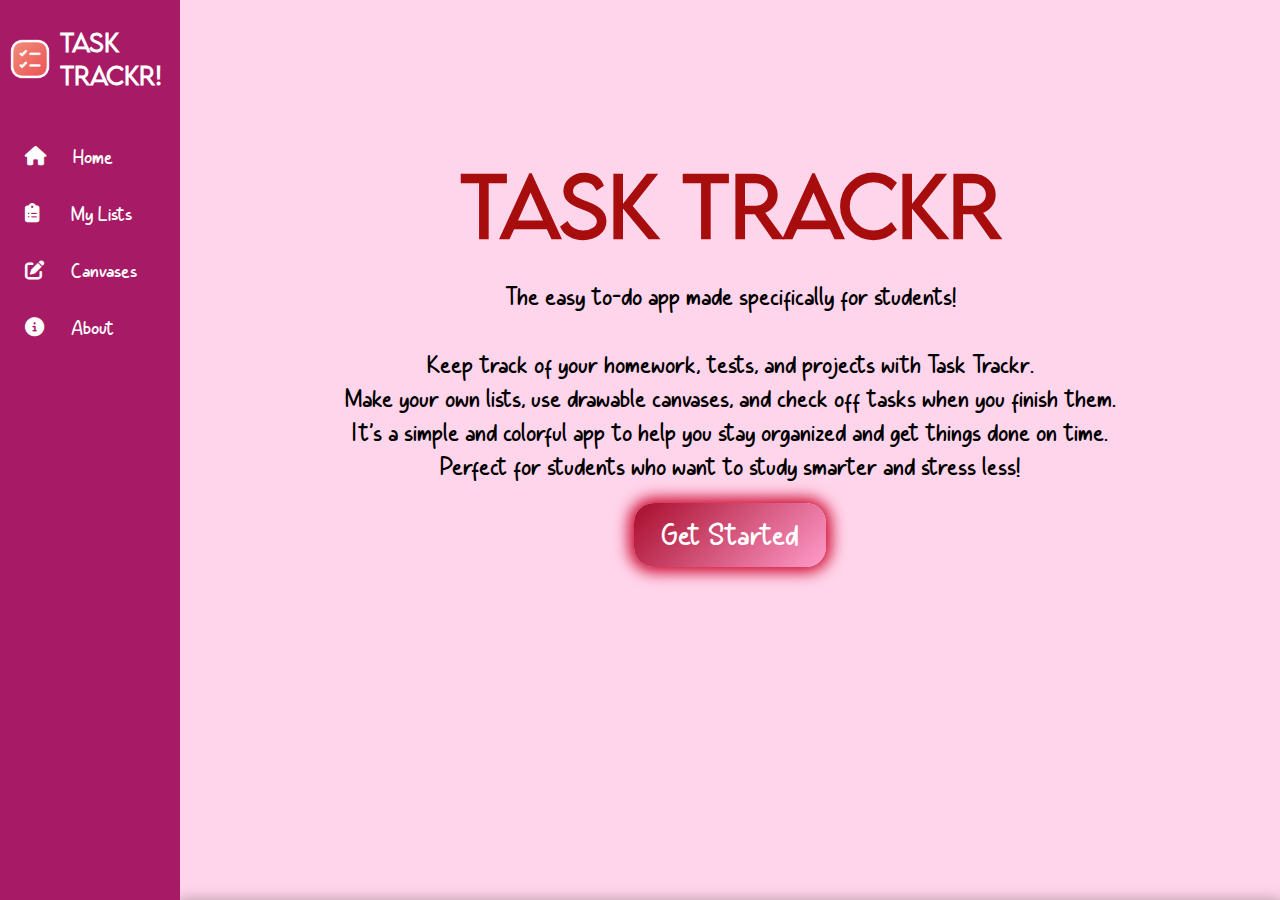
<file: index.html>
<!DOCTYPE html>
<html lang="en">
<head>
    <meta charset="UTF-8">
    <title>Task Trackr!</title>
    <link rel="icon" type="image/x-icon" href="imgs/logo2.png">
    <link rel="stylesheet" href="mainstyle.css">
    <link rel="stylesheet" href="mylists.css">
    <link rel="stylesheet" href="canvases.css">
    <link rel="stylesheet" href="notestyle.css">
    <link rel="stylesheet" href="canvasstyle.css">
    <link rel="stylesheet" href="https://cdnjs.cloudflare.com/ajax/libs/font-awesome/6.5.1/css/all.min.css">
</head>
<body>
    <nav class="sidebar">
        <div class="logo-title">
            <img src="imgs/logo2.png" alt="Logo">
            <h1 class="title">Task<br>Trackr!</h1>
        </div>

        <div class="menu">
            <a href="#home"><button><i class="fas fa-home"></i><span>Home</span></button></a>
            <a href="#mylists"><button><i class="fas fa-clipboard-list"></i><span>My Lists</span></button></a>
            <a href="#canvases"><button><i class="fa-solid fa-pen-to-square"></i><span>Canvases</span></button></a>
            <a href="#about"><button><i class="fas fa-info-circle"></i><span>About</span></button></a>
        </div>
    </nav>

    <div class="main-content">
        <section class="bg1" id="home">
            <div class="sect1">
                <h1 class="heading1">Task Trackr</h1>
                <p class="text1">
                    The easy to-do app made specifically for students!<br><br>
                    Keep track of your homework, tests, and projects with Task Trackr.<br>
                    Make your own lists, use drawable canvases, and check off tasks when you finish them.<br>
                    It’s a simple and colorful app to help you stay organized and get things done on time.<br>
                    Perfect for students who want to study smarter and stress less!
                </p>
                <a class="startLink1" href="#mylists">
                    <button class="startBtn1">Get Started</button>
                </a>
            </div>
        </section>

        <section class="bg2" id="mylists">
            <div id="content">
                    <h1 class="heading2">My Lists</h1>
                    <div id="taskheader">
                        <div id="addnotediv" onclick="popup()">
                            <i class="fa-solid fa-plus plus"></i>
                        </div>
                        <div class="blankdiv"></div>
                        <div class="blankdiv"></div>
                    </div>
                    <div id="listcont">
                        <ul id="tasks-list"></ul>
                    </div>
            </div>
        </section>

        <section class="bg3" id="canvases">
            <div id="canvascontent">
                
                    <h1 class="heading3">Canvases</h1>
                    <div id="canvasheader">
                        <div id="addcanvasdiv" onclick="canvaspopup()">
                            <i class="fa-solid fa-plus plus"></i>
                        </div>
                    </div>
                    <!-- <div id="canvascont">
                        <ul id="canvaslist"></ul>
                    </div> -->
                
            </div>
        </section>

        <section class="bg4" id="about">
            <div class="sect4">
                <h1 class="heading1">About</h1>
                <p class="text1">
                    This was one of my first websites—simple, but I hope helpful.<br><br>
                    Keep track of homework, tests, and projects.<br>
                    canvases and tags are coming soon!<br>
                    It's a simple, colorful app to stay organized and reduce stress.<br><br>
                    — CoolCream
                </p>
            </div>
        </section>
    </div>
    <script src="tasksscript.js"></script>
    <script src="canvas.js"></script>
</body>
</html>
</file>
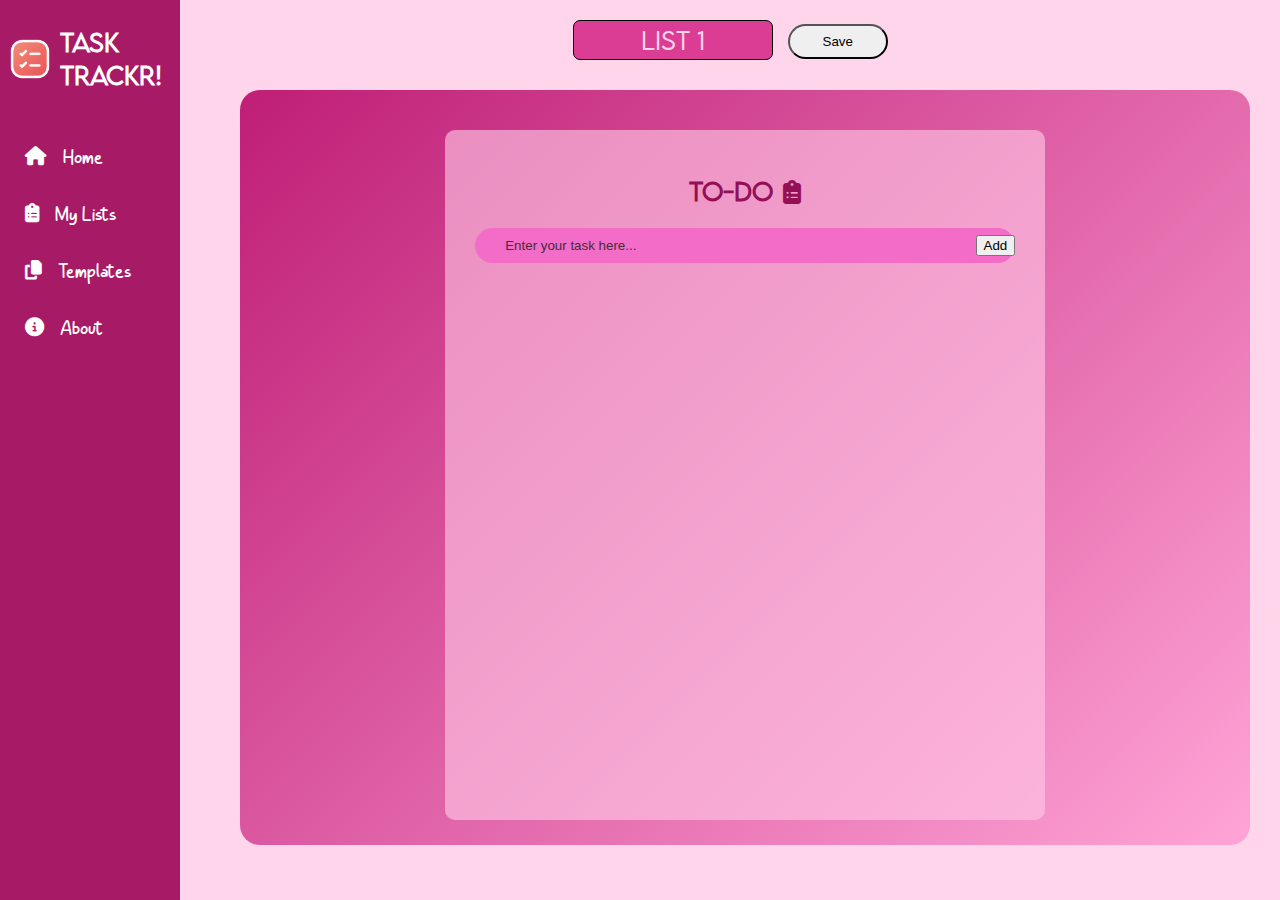
<file: note.html>
<html>
    <head>
        <title id="page-title">*List*</title>
        <link rel="icon" type="image/x-icon" href="imgs/logo2.png"> 
        <link rel="stylesheet" href="notestyle.css">
        <link rel="stylesheet" href="https://cdnjs.cloudflare.com/ajax/libs/font-awesome/6.5.0/css/all.min.css">
    </head>
    <body>
        <nav class="sidebar">
            <div class="logo-title">
                <img src="imgs/logo2.png" alt="Logo">
                <h1 class="title">Task<br>Trackr!</h1>
            </div>

            <div class="menu">
                <a href="index.html"><button><i class="fas fa-home"></i><span>Home</span></button></a>
                <a href="index.html"><button><i class="fas fa-clipboard-list"></i><span>My Lists</span></button></a>
                <a href="index.html"><button><i class="fas fa-copy"></i><span>Templates</span></button></a>
                <a href="index.html"><button><i class="fas fa-info-circle"></i><span>About</span></button></a>
            </div>
        </nav>

        <div class="content">

            <div class="titlecont">
                <input class="titletext" type="text" id="title" placeholder="List 1">
                <button class="changebtn" id="changeTitleBtn">Save</button>
            </div>

            <div class="todocont">
                <div class="todoapp">
                    <div class="appcont">
                        <h2>To-do <i class="fa-solid fa-clipboard-list"></i></h2>
                    </div>
                    <div class="row">
                        <input type="text" id="input-box" placeholder="Enter your task here...">
                        <button onclick="addTask()">Add</button>
                    </div>
                    <div class="listcont">
                        <ul id="list-container">

                        </ul>
                    </div>
                </div>
            </div>
            
        </div>
        <script src="notescript.js"></script>
    </body>
</html>
</file>
<file: mainstyle.css>
@font-face {
    font-family: pine;
    src: url("fonts/PineWords-xRZZR.ttf");
}

@font-face {
    font-family: lemon;
    src: url("fonts/LemonMilkBold-gx2B3.otf");
}

body {
    margin: 0;
    display: flex;
    font-family: lemon;
    background-color: #ffd5eb;
}   

.sidebar {
    width: 60px;
    background-color: #a71a65;
    color: white;
    transition: width 0.3s ease;
    overflow: hidden;
    height: 100vh;
}

.sidebar:hover {
    width: 210px;
}

.logo-title {
    display: flex;
    align-items: center;
    padding: 10px;
    white-space: nowrap;
}

.logo-title img {
    height: 40px;
    margin-right: 10px;
}

.title {
    font-size: 1.5em;
    font-family: lemon;
    opacity: 0;
    transition: opacity 0.3s ease;
}

.sidebar:hover .title {
    opacity: 1;
}

.menu {
    display: flex;
    flex-direction: column;
    justify-content: space-evenly;
    align-items: flex-start;
    padding: 10px;
}

.menu a {
    width: 100%;
    text-decoration: none;
}

.menu button {
    white-space: nowrap;
    font-family: pine;
    background: none;
    border: none;
    color: white;
    font-size: 1em;
    padding: 15px 15px;
    text-align: left;
    width: 100%;
    cursor: pointer;
    display: flex;
    align-items: center;
    gap: 1;
}

.menu button i {
    font-size: 1.2em;
    min-width: 20px;
}

.menu button span {
    margin-left: 10px;
    opacity: 0;
    transition: opacity 0.3s ease;
}

.sidebar:hover .menu button span {
    opacity: 1;
}

.menu button:hover {
    color: #A3BFFA;
    background-color: rgba(255, 255, 255, 0.1);
}

.main-content {
    overflow-y: scroll;
    scroll-behavior: smooth;
    width: 100%;
    height: 100vh;
    display: block;
    justify-content: center;
}

.bg1 {
    width: 100%;
    height: 100vh;
    background-color: #ffd5eb;
}

.bg2 {
    margin: 0;
    width: 100%;
    height: 100vh;
    background-color: #ffb8dd;
}
.bg3 {
    margin: 0;
    width: 100%;
    height: 100vh;
    background-color: #ff69b7;
}
.bg4 {
    margin: 0;
    width: 100%;
    height: 100vh;
    background-color: #f58edd;
}

.sect1 {
    display: flex;
    flex-direction: column;
    align-items: center;
    
}


.content {
    margin-top: 20px;
    display: flex;
}


.heading1 {
    margin-top: 150px;
    margin-bottom: 0;
    text-align: center;
    color: #a80d0d;
    font-size: 5em;
}



.text1 {
   text-align: center;
   font-family: pine; 
   font-size: 1.25em;
}


.startBtn1 {
    height: 4rem;
    width: 12rem;
    background: linear-gradient(135deg, #a80d2c, #ff9cca);
    border: none;
    border-radius: 20px;
    font-family: pine;
    font-size: 1.5em;
    color: #FFFFFF;
    box-shadow: 0 0 15px 5px #cd0029;
    transition: width 0.3s ease;
}

.startBtn1:hover {
    width: 15rem;
    box-shadow: 0 0 15px 5px #770018;
}

.sect2 {
    height: 100%;
    display: flex;
    align-items: center;
    justify-content: center;
}


.heading2 {
    margin-top: 0px;
    text-align: center;
    color: #d42b2b;
    font-size: 2.5em;
}

#content {
    background-color: #f58edd;
    border-radius: 8px;
    box-shadow: 0 10px 15px 10px rgb(0, 0, 0, 0.3);
    overflow: hidden;
    width: 1300px;
    height: 650px;
    padding: 5px;
    box-sizing: border-box;
    text-align: center;
    align-items: center;
    justify-content: center;
    overflow-y: scroll;
    -ms-overflow-style: none;
    scrollbar-width: none;
}

#content::-webkit-scrollbar {
    display: none;
}

#taskheader {
    display: flex;
    align-items: left;
    justify-content: left;
}

.blankdiv {
    background-color: #f58edd;
    border: none;
    padding: 20px;
    border-radius: 8px;
    height: 200px;
    width: 200px;
    margin: 10px;
    display: flex;
    justify-content: center;
    align-items: center;
}

#addnotediv {
    background-color: #ff3aa0;
    border: 1px solid #ddd;
    padding: 20px;
    border-radius: 8px;
    height: 200px;
    width: 200px;
    margin: 10px;
    cursor: pointer;
    display: flex;
    align-items: center;
    justify-content: center;
}

#addnotediv:hover {
    transition: 0.25s ease;
    background-color: #ff2067;
}

#addnotediv i {
    font-size: 70px;
    color: gainsboro;
}

#listcont {
    display: flex;
    align-items: left;
    justify-content: left;
}

#tasks-list {
    list-style-type: none;
    padding: 0;
    margin: 0;
    flex-wrap: wrap;
    text-align: center;
    display: inline-flex;
    justify-content: space-between;
}

.list {
    color: #ffd8f8;
    background-color: #950032;
    margin: 5px 0;
    padding: 20px;
    border-radius: 8px;
    display: flex;
    flex-direction: column;
    align-items: center;
    justify-content: space-between;
    width: 200px;
    height: 200px;
    margin: 10px;
    border-radius: 10px;
    box-shadow: 9px 9px 18px #b3b3b3 -9px -9px 18px #fff;
}

.list span::-webkit-scrollbar {
    display: none;
}


.list span {
    margin-top: 30%;
    font-size: 2em;
    flex-grow: 1;
    word-wrap: break-word;
    overflow-y: scroll;
    -ms-overflow-style: none;
    scrollbar-width: none;
}

#editBtn,
#deleteBtn {
    background-color: #ff6060;
    color: #fff;
    border: none;
    padding: 5px 20px;
    margin: 0 5px;
    cursor: pointer;
    border-radius: 4px;
    font-size: 12px;
    width: 60px;
}

#editBtn {
    background-color: rgb(255, 39, 201);
}

#editBtn:hover {
    background-color: #ff8fea;
}

#deleteBtn:hover {
    background-color: #75003b;
}

#popup-container {
    position: absolute;
    top: 50%;
    left: 50%;
    transform: translate(-50%, -50%);
    width: 900px;
    height: 550px;
    background-color: rgb(255, 184, 244);
    border: 1px solid #ccc;
    box-shadow: 0 0 10px rgba(0, 0, 0, 0.1);
    padding: 20px;
    border-radius: 8px;
    display: flex;
    flex-direction: column;
    text-align: center;
    align-items: center; 
    overflow-y: scroll;  
    -ms-overflow-style: none;
    scrollbar-width: none;
}

#popup-container::-webkit-scrollbar {
    display: none;
}

#btn-container {
    display: flex;
}



#editing-container {
    position: absolute;
    top: 50%;
    left: 50%;
    transform: translate(-50%, -50%);
    width: 1000px;
    height: 600px;
    background-color: rgb(255, 184, 244);
    border: 1px solid #ccc;
    box-shadow: 0 0 10px rgba(0, 0, 0, 0.1);
    padding: 20px;
    border-radius: 8px;
    display: flex;
    flex-direction: column;
    text-align: center;
    align-items: center;
    justify-content: center;
}

#submitBtn, #closeBtn {
    width: 150px;
    background-color: #ff22b5;
    color: #fff;
    font-size: 14px;
    border: none;
    border-radius: 5px;
    padding: 10px;
    cursor: pointer;
    margin: 10px;
    font-family: pine;
    font-weight: 100;
}

#closeBtn {
    background-color: rgb(58, 58, 58);
}
</file>
<file: mylists.css>
/* "My Lists" Section */
#content {
    margin-top: 0;
    width: 100%;
    height: 100%;
    background-color: #f58edd;
    padding: 5px;
    box-sizing: border-box;
    overflow-y: scroll;
    scrollbar-width: none;
}

#content::-webkit-scrollbar {
    display: none;
}

#taskheader {
    display: flex;
    align-items: flex-start;
    justify-content: flex-start;
}

/* Blank Div & Add Note Div */
.blankdiv, #addnotediv {
    height: 200px;
    width: 200px;
    margin: 10px;
    border-radius: 8px;
    display: flex;
    align-items: center;
    justify-content: center;
}

.blankdiv {
    background-color: #f58edd;
    border: none;
    padding: 20px;
}

#addnotediv {
    background-color: #ff3aa0;
    padding: 20px;
    border: 1px solid #ddd;
    cursor: pointer;
    transition: background-color 0.25s ease;
}

#addnotediv:hover {
    background-color: #ff2067;
}

#addnotediv i {
    font-size: 90px;
    color: gainsboro;
}

/* List Container */
#listcont {
    display: flex;
    align-items: flex-start;
    justify-content: flex-start;
}

#tasks-list {
    display: inline-flex;
    flex-wrap: wrap;
    list-style: none;
    margin: 0;
    padding: 0;
    justify-content: space-between;
    text-align: center;
}

/* Individual List Item */
.list {
    width: 200px;
    height: 200px;
    margin: 10px;
    padding: 20px;
    border-radius: 10px;
    background-color: #9f214b;
    box-shadow: 5px 5px 10px 5px #4f1b2c;
    color: #ffd8f8;
    display: flex;
    flex-direction: column;
    align-items: center;
    justify-content: space-between;
    transition: box-shadow 0.3s ease;
}

.list:hover {
    box-shadow: 5px 5px 20px 5px #ff5db8;
}

.list span {
    font-size: 2em;
    margin-top: 30%;
    flex-grow: 1;
    overflow-y: scroll;
    word-wrap: break-word;
    scrollbar-width: none;
}

.list span::-webkit-scrollbar {
    display: none;
}

/* Buttons in Notes */
#editBtn, #deleteBtn {
    width: 60px;
    padding: 5px 20px;
    margin: 0 5px;
    font-size: 12px;
    border: none;
    border-radius: 4px;
    cursor: pointer;
    color: #fff;
    transition: background-color 0.3s ease;
}

#editBtn {
    background-color: rgb(255, 39, 201);
}

#editBtn:hover {
    background-color: #ff8fea;
}

#deleteBtn {
    background-color: #ff6060;
}

#deleteBtn:hover {
    background-color: #75003b;
}

/* Popup */
#popup-container {
    position: absolute;
    top: 50%;
    left: 50%;
    width: 900px;
    height: 550px;
    padding: 20px;
    background-color: rgb(255, 184, 244);
    border-radius: 8px;
    transform: translate(-50%, -50%);
    display: flex;
    flex-direction: column;
    align-items: center;
    text-align: center;
    overflow-y: scroll;
    box-shadow: 0 0 10px rgba(0, 0, 0, 0.1);
    scrollbar-width: none;
}

#popup-container::-webkit-scrollbar {
    display: none;
}

#btn-container {
    display: flex;
}

/* Submit & Close Buttons */
#submitBtn, #closeBtn {
    width: 150px;
    padding: 10px;
    margin: 10px;
    border: none;
    font-size: 14px;
    border-radius: 5px;
    cursor: pointer;
    color: #fff;
    font-family: pine;
    font-weight: 100;
    transition: background-color 0.3s ease;
}

#submitBtn {
    background-color: #ff22b5;
}

#submitBtn:hover {
    background-color: #d51d94;
}

#closeBtn {
    background-color: rgb(58, 58, 58);
}

#closeBtn:hover {
    background-color: #333;
}
</file>
<file: canvases.css>
/* "Canvases" Section */
#canvascontent {
    margin-top: 0;
    width: 100%;
    height: 100%;
    background-color: #ff5ba8;
    padding: 5px;
    box-sizing: border-box;
    overflow-y: scroll;
    scrollbar-width: none;
}

#content::-webkit-scrollbar {
    display: none;
}

#canvasheader {
    display: flex;
    align-items:center;
    justify-content: center;
}

#addcanvasdiv {
    height: 200px;
    width: 200px;
    margin: 10px 10px 10px 50px;
    border-radius: 8px;
    display: flex;
    align-items: center;
    justify-content: center;
    background-color: #c8005d;
    padding: 20px;
    border: 1px solid #ddd;
    cursor: pointer;
}


#addcanvasdiv:hover {
    transition: background-color 0.25s ease;
    background-color: #940047;
}

#addcanvasdiv i {
    font-size: 90px;
    color: gainsboro;
}

#canvascont {
    display: flex;
    align-items: flex-start;
    justify-content: flex-start;
}

#canvaslist {
    display: inline-flex;
    flex-wrap: wrap;
    list-style: none;
    margin: 0;
    padding: 0;
    justify-content: space-between;
    text-align: center;
}

.boardlist {
    width: 200px;
    height: 200px;
    margin: 10px;
    padding: 20px;
    border-radius: 10px;
    background-color: #ffd2e1;
    color: #ffd8f8;
    box-shadow: 9px 9px 18px #b3b3b3, -9px -9px 18px #fff;
    display: flex;
    flex-direction: column;
    align-items: center;
    justify-content: space-between;
}

.boardlist span {
    font-size: 2em;
    margin-top: 30%;
    flex-grow: 1;
    overflow-y: scroll;
    word-wrap: break-word;
    scrollbar-width: none;
}

.boardlist span::-webkit-scrollbar {
    display: none;
}

/* Buttons in canvases */
#editBtn,
#deleteBtn {
    width: 60px;
    padding: 5px 20px;
    margin: 0 5px;
    font-size: 12px;
    border: none;
    border-radius: 4px;
    cursor: pointer;
    color: #fff;
}

#editBtn {
    background-color: rgb(255, 39, 201);
}

#editBtn:hover {
    background-color: #ff8fea;
}

#deleteBtn {
    background-color: #ff6060;
}

#deleteBtn:hover {
    background-color: #75003b;
}

/* Popup */
#canvaspopup {
    position: absolute;
    top: 50%;
    left: 50%;
    width: 1200px;
    height: 650px;
    background-color: rgb(255, 184, 244);
    border: 1px solid #42000e;
    border-radius: 8px;
    transform: translate(-50%, -50%);
    display: flex;
    align-items: center;
    justify-content: flex-start;
    overflow-y: scroll;
    box-shadow: 0 0 10px rgba(0, 0, 0, 0.1);
    scrollbar-width: none;
}

#popup-container::-webkit-scrollbar {
    display: none;
}

#btn-container {
    display: flex;
}

#submitBtn, #closeBtn {
    width: 150px;
    padding: 10px;
    margin: 10px;
    border: none;
    font-size: 14px;
    border-radius: 5px;
    cursor: pointer;
    color: #fff;
    font-family: pine;
    font-weight: 100;
}

#submitBtn {
    background-color: #ff22b5;
}

#closeBtn {
    background-color: rgb(58, 58, 58);
}
</file>
<file: notestyle.css>
/* Font Faces */
@font-face {
    font-family: pine;
    src: url("fonts/PineWords-xRZZR.ttf");
}

@font-face {
    font-family: lemon;
    src: url("fonts/LemonMilkLight-owxMq.otf");
}

/* Global Styling */
body {
    margin: 0;
    display: flex;
    font-family: lemon, sans-serif;
    background-color: #ffd5eb;
}

/* Sidebar */
.sidebar {
    width: 60px;
    background-color: #a71a65;
    color: white;
    transition: width 0.3s ease;
    overflow: hidden;
    height: 100vh;
}

.sidebar:hover {
    width: 210px;
    overflow: visible;
}

.logo-title {
    display: flex;
    align-items: center;
    padding: 10px;
    white-space: nowrap;
}

.logo-title img {
    height: 40px;
    margin-right: 10px;
}

.title {
    font-size: 1.5em;
    font-family: lemon;
    opacity: 0;
    transition: opacity 0.3s ease;
}

.sidebar:hover .title {
    opacity: 1;
}

.menu {
    display: flex;
    flex-direction: column;
    align-items: flex-start;
    padding: 10px;
}

.menu a {
    width: 100%;
    text-decoration: none;
}

.menu button {
    font-family: pine;
    font-size: 1em;
    background: none;
    border: none;
    color: white;
    padding: 15px;
    width: 100%;
    display: flex;
    align-items: center;
    gap: 1em;
    cursor: pointer;
    text-align: left;
    transition: background-color 0.3s ease, color 0.3s ease;
}

.menu button:hover {
    color: #A3BFFA;
    background-color: rgba(255, 255, 255, 0.1);
}

.menu button span {
    opacity: 0;
    transition: opacity 0.3s ease;
}

.sidebar:hover .menu button span {
    opacity: 1;
}

.menu button i {
    font-size: 1.2em;
}

/* Todo Editor Layout */
.maintext {
    margin-top: 60px;
    margin-left: 60px;
}

.content {
    width: 100%;
    overflow-x: scroll;
    scrollbar-width: none;
}

.content::-webkit-scrollbar {
    display: none;
}

/* Title and Change Button */
.titlecont {
    position: relative;
    top: 20px;
    display: flex;
    justify-content: center;
}

.titletext {
    width: 200px;
    height: 40px;
    text-align: center;
    font-family: lemon;
    font-size: 1.5em;
    color: white;
    background-color: #da3d93;
    border: 1px solid black;
    border-radius: 7px;
}

.titletext::placeholder {
    color: #ffd5eb;
}

.changebtn {
    margin-left: 15px;
    margin-top: 4px;
    width: 100px;
    height: 35px;
    padding: 0;
    border-radius: 20px;
    text-align: center;
}

/* Todo Container */
.todocont {
    margin: 50px 0 0 60px;
    width: 90%;
    min-width: 100vh;
    min-height: 80vh;
    height: fit-content;
    padding: 10px 10px 25px;
    background: linear-gradient(135deg, #bf1e76, #ffa4d6);
    border-radius: 20px;
    display: flex;
    justify-content: center;
}

.todoapp {
    width: 100%;
    max-width: 540px;
    background: #ffc7e6a0;
    padding: 40px 30px 70px;
    margin-top: 30px;
    border-radius: 10px;
}

.appcont {
    display: flex;
    flex-direction: column;
    justify-content: center;
}

/* Header */
.todoapp h2 {
    color: #931056;
    display: flex;
    align-items: center;
    margin: 5px auto 20px;
}

.todoapp h2 i {
    margin-left: 10px;
}

/* Input Row */
.row {
    display: flex;
    align-items: center;
    justify-content: space-between;
    background: #f36dc8;
    border-radius: 30px;
    padding-left: 20px;
    margin-bottom: 25px;
}

#input-box {
    flex: 1;
    border: none;
    outline: none;
    background: transparent;
    padding: 10px;
}

#input-box::placeholder {
    color: #482a3a;
}

#tag {
    border-radius: 10px;
    border: 0.5px solid black;
    background: #ff2fbd;
    width: 100px;
    margin-right: 10px;
}

#tag::placeholder {
    font-size: 1em;
    color: #482a3a;
}

.add {
    border: none;
    outline: none;
    padding: 16px 50px;
    background: #ff1281;
    color: #f1bbd9;
    font-size: 1em;
    border-radius: 40px;
    cursor: pointer;
}

/* Task List */
#list-container li {
    list-style: none;
    font-size: 1.5em;
    font-family: pine;
    color: #280418;
    padding: 12px 8px 12px 35px;
    position: relative;
    text-align: left;
    user-select: none;
    cursor: pointer;
    display: flex;
    align-items: center;
}

#list-container li::before {
    content: '';
    position: absolute;
    top: 18px;
    left: 0;
    height: 28px;
    width: 28px;
    border-radius: 50%;
    background-size: cover;
    background-position: center;
    background-image: url('imgs/unchecked.svg');
}

#list-container li.checked {
    color: #ff3b69;
    text-decoration: line-through;
}

#list-container li.checked::before {
    background-image: url('imgs/checked.svg');
}

.task-tag {
    margin-right: 10px;
    font-size: 0.9em;
    color: #610059;
    font-family: pine;
    position: absolute;
    right: 60px;
    top: 50%;
    transform: translateY(-50%);
}

.close-btn {
    position: absolute;
    top: 15px;
    right: 20px;
    width: 40px;
    height: 40px;
    font-size: 22px;
    line-height: 40px;
    text-align: center;
    color: #610059;
    border-radius: 50px;
    cursor: pointer;
}

.close-btn:hover {
    background: #a71a65;
}

/* List Title Input */
#list-title {
    margin: 20px;
    height: 40px;
    font-size: 1.5em;
    border: 1px solid black;
    border-radius: 10px;
    background-color: #ff8aca;
    text-align: center;
}

/* Dropdown for Tag */
#list-container li select {
    cursor: pointer;
    color: #280418;
    background-color: rgb(255, 110, 187);
    border-radius: 20px;
    border: 0.5px solid #280418;
    margin-left: 10px;
    padding: 5px;
}

/* Scrollbar Customization */
.content::-webkit-scrollbar {
    display: none;
}

#list-container li::before {
    background-size: 24px;
}

/* Popup */
#popup-container {
    position: absolute;
    top: 50%;
    left: 50%;
    transform: translate(-50%, -50%);
    width: 1200px;
    height: 650px;
    padding: 20px;
    border-radius: 8px;
    display: flex;
    flex-direction: column;
    align-items: center;
    box-shadow: 0 0 10px rgba(0, 0, 0, 0.1);
    overflow-y: scroll;
    background-color: rgb(255, 184, 244);
}

#popup-container::-webkit-scrollbar {
    display: none;
}
</file>
<file: canvasstyle.css>
@font-face {
    font-family: pine;
    src: url("fonts/PineWords-xRZZR.ttf");
}

@font-face {
    font-family: lemon;
    src: url("fonts/LemonMilkLight-owxMq.otf");
}

.shapesicons {
    width: 15px;
    height: auto;
    margin: 0;
}

.tools-board {
    background: #ff88c9;
    border: 2px solid black;
    width: 210px;
    padding: 15px 22px 15px;
    border-radius: 20px;
    margin-left: 20px;
}

.tools-board .toolrow {
    margin-bottom: 20px;
}

.toolrow .options {
    list-style: none;
    margin: 10px 0 0 0px;
    padding-left: 20px;
}

.toolrow .options .option {
    display: flex;
    cursor: pointer;
    align-items: center;
    margin: 0 0 10px 0;
}

.option:is(:hover, .active) img {
    filter: invert(30%) sepia(40%) saturate(1000%)
            hue-rotate(300deg) brightness(100%) contrast(500%);
}

.option:is(:hover, .active) i {
    filter: invert(30%) sepia(40%) saturate(2000%)
            hue-rotate(400deg) brightness(100%) contrast(200%);
}

.option:is(:hover, .active) :where(span, label) {
    color: #920000;
}

.option :where(span, label) {
    color: #71004f;
    padding-left: 10px;
    cursor: pointer;
}

.option #fill-color {
    height: 14px;
    width: 14px;
    cursor: pointer;
}

#fill-color:checked ~ label {
    color: #920000;
}

option #size-slider {
    width: 100%;
    height: 5px;
    margin-top: 10px;
}

.colorsrow .options {
    display: flex;
    justify-content: space-between;
}

.colorsrow .option {
    width: 20px;
    height: 20px;

    border-radius: 50px;
    margin-top: 3px;
    position: relative;
}

.colorsrow .option:nth-child(1){
    background: rgb(255, 255, 255);
    border: 1px solid rgb(0, 0, 0);
}

.colorsrow .option:nth-child(2){
    background: rgb(255, 0, 0);
}

.colorsrow .option:nth-child(3){
    background: rgb(64, 0, 255);
}

.colorsrow .option:nth-child(4){
    background: rgb(38, 255, 0);
}

.colorsrow .option:nth-child(5){
    background-image: linear-gradient(135deg, #b235ff, #920000);
}

.colorsrow .option.selected:before {
    position: absolute;
    content: "";
    top: 50%;
    left: 50%;
    height: 13px;
    width: 13px;
    background: inherit;
    border: 2px solid white;
    border-radius: inherit;
    transform: translate(-50%, -50%);
}

.colorsrow .option:first-child.selected::before {
    border-color: #5f5f5f;
}

.colorsrow #color-picker {
    opacity: 0;
    cursor: pointer;
}

.buttonsrow button {
    width: 100%;
    height: 30px;
    color: #fff;
    border: none;
    font-family: lemon;
    outline: none;
    padding: 11px 0;
    margin-bottom: 13px;
    border-radius: 20px;
    display: flex;
    align-items: center;
    justify-content: center;
    cursor: pointer;
    font-size: 0.7em;
}

.buttonsrow button:hover {
    box-shadow: 0px 0px 10px #920086;
    font-size: 1em;
    transition: box-shadow ease 0.3s;
    transition: font-size ease 0.3s;
}

.buttonsrow .clear-canvas {
    background: #ff328e;
    border: 1px solid #ffffff;
    color: #ffffff;
}

.buttonsrow .save-img {
    background: #ff357c;
    border: 1px solid #ffffff;
    color: #ffffff;
}

.buttonsrow .close-canvas {
    background: #b235ff;
    border: 1px solid #ffffff;
    color: #ffffff;
}

.drawing-board {
    background-color: #ffd6ed;
    border-radius: 20px;
    border: 2px solid black;
    flex: 1;
}

.draw-cont {
    display: flex;
    width: 100%;
    max-width: 1150px;
    gap: 10px;
    padding: 10px;
}

.drawing-board canvas {
    width: 100%;
    height: 100%;
    border-radius: inherit;
}
</file>
